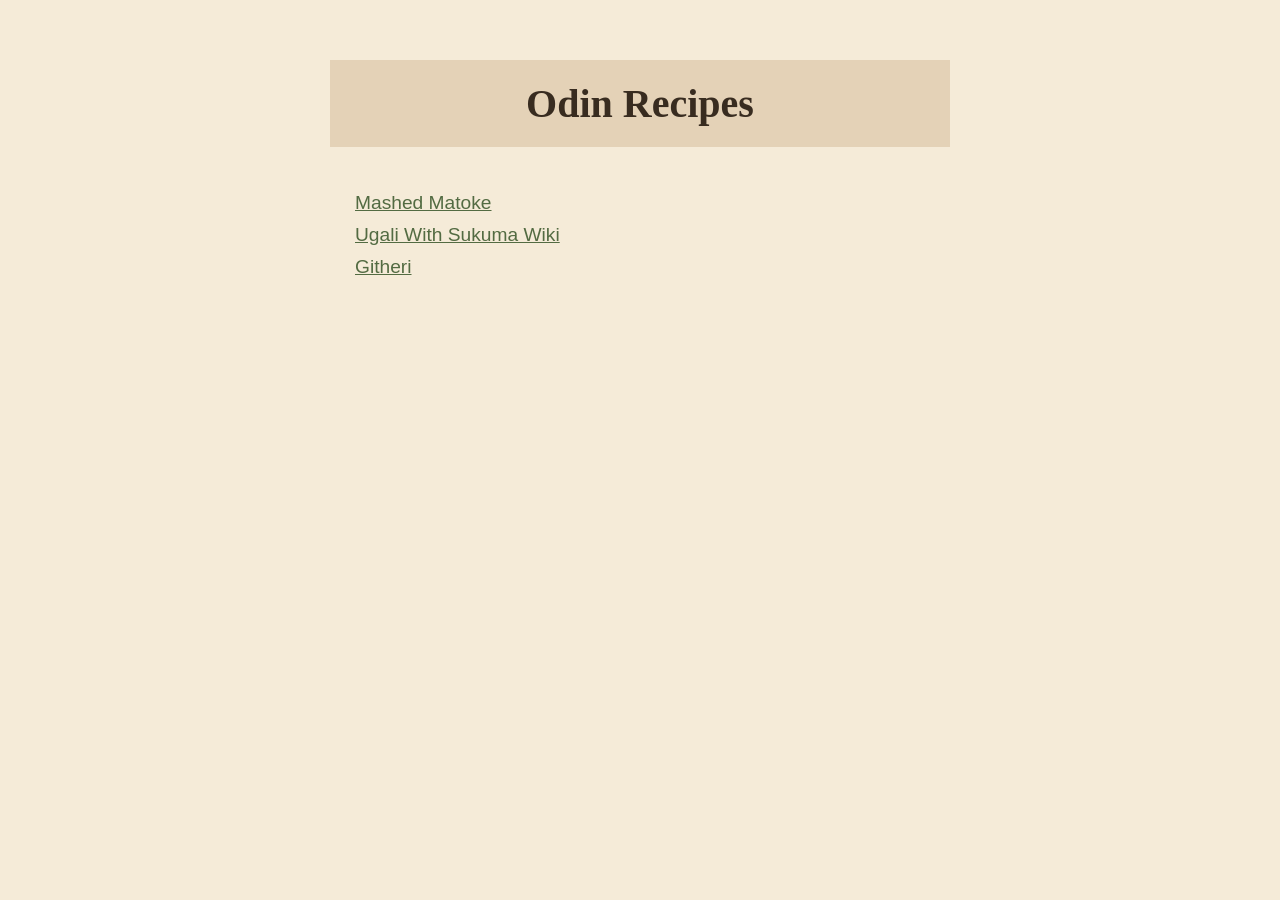
<file: index.html>
<!DOCTYPE html>
<html lang="en">
<head>
    <meta charset="UTF-8">
    <meta name="viewport" content="width=device-width, initial-scale=1.0">
    <title>Odin Recipes</title>
    <link rel="stylesheet" href="css/style.css">
</head>
<body>
    <div class="home-page">
        <div class="hero-heading">
            <h1>Odin Recipes</h1>
        </div>
        <ul class="recipe-list">
            <li> 
                <a href="./recipes/matoke.html">Mashed Matoke</a>
            </li>
            <li>
                <a href="./recipes/ugali-with-sukuma-wiki.html">Ugali With Sukuma Wiki</a>
            </li>
            <li>
                <a href="./recipes/githeri.html">Githeri</a>
            </li>
        </ul>
    </div>
</body>
</html>
</file>
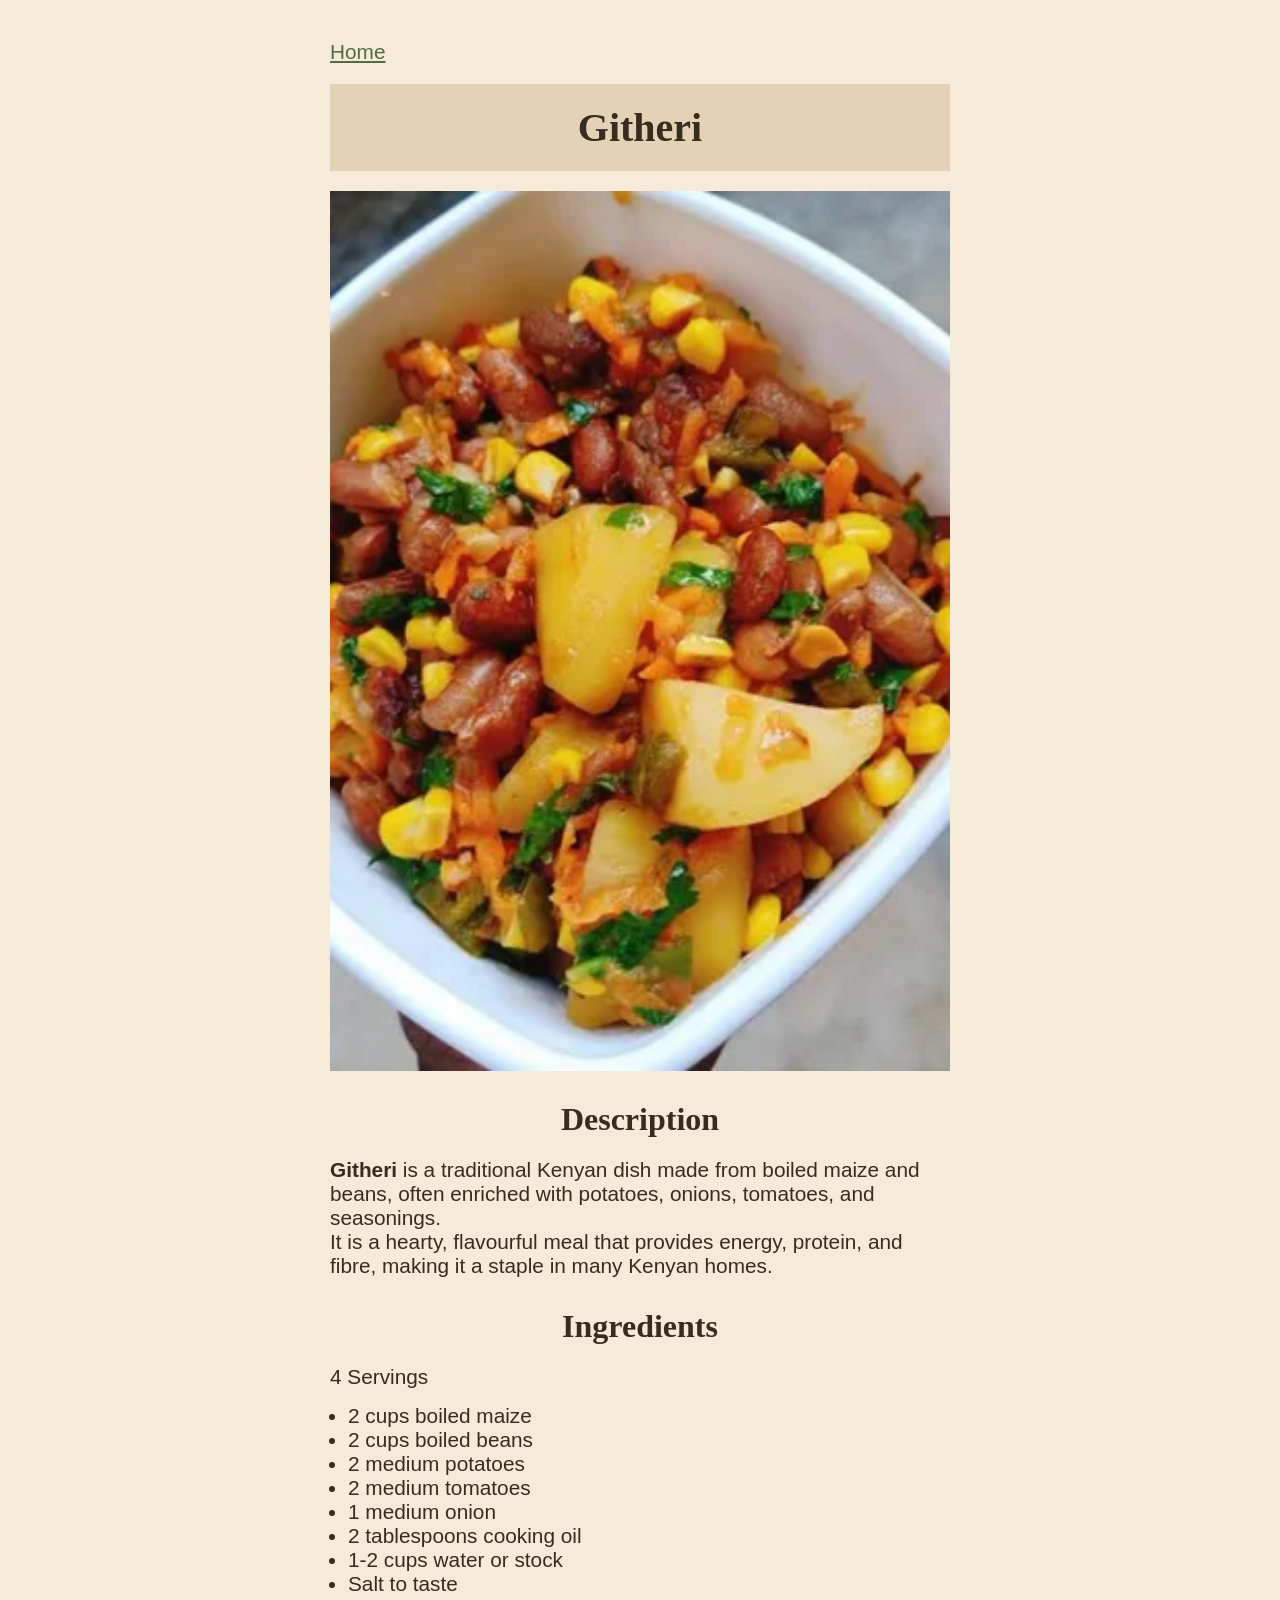
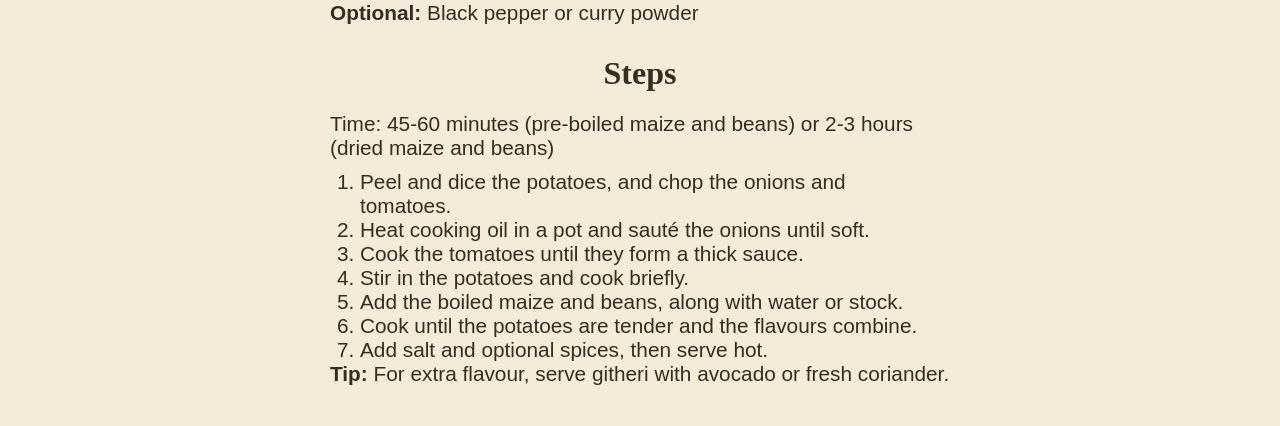
<file: recipes/githeri.html>
<!DOCTYPE html>
<html lang="en">
<head>
    <meta charset="UTF-8">
    <meta name="viewport" content="width=device-width, initial-scale=1.0">
    <title>Githeri Recipe</title>
    <link rel="stylesheet" href="../css/style.css">
</head>
<body>
    <a href="../index.html">Home</a>
    <div class="hero-heading">
        <h1>Githeri</h1>
    </div>
    <img src="../img/githeri.webp" alt="Githeri dish" width="500px" height="auto">
    <div class="section">
        <h2>Description</h2>
        <div class="description-content">
            <p>
                <strong>Githeri</strong> is a traditional Kenyan dish made from boiled maize and beans, often enriched with potatoes, onions, tomatoes, and seasonings.
            </p>
            <p>It is a hearty, flavourful meal that provides energy, protein, and fibre, making it a staple in many Kenyan homes.</p>
        </div>
    </div>
    <div class="section">
        <h2>Ingredients</h2>
        <div class="ingredients-content">
            <p>4 Servings</p>
            <ul>
                <li>2 cups boiled maize</li>
                <li>2 cups boiled beans</li>
                <li>2 medium potatoes</li>
                <li>2 medium tomatoes</li>
                <li>1 medium onion</li>
                <li>2 tablespoons cooking oil</li>
                <li>1-2 cups water or stock</li>
                <li>Salt to taste</li>
            </ul>
            <p><strong>Optional:</strong> Black pepper or curry powder</p>
        </div>
    </div>
    <div class="section">
        <h2>Steps</h2>
        <div class="steps-content">
            <p>Time: 45-60 minutes (pre-boiled maize and beans) or 2-3 hours (dried maize and beans)</p>
            <ol>
                <li>Peel and dice the potatoes, and chop the onions and tomatoes.</li>
                <li>Heat cooking oil in a pot and sauté the onions until soft.</li>
                <li>Cook the tomatoes until they form a thick sauce.</li>
                <li>Stir in the potatoes and cook briefly.</li>
                <li>Add the boiled maize and beans, along with water or stock.</li>
                <li>Cook until the potatoes are tender and the flavours combine.</li>
                <li>Add salt and optional spices, then serve hot.</li>
            </ol>
            <p><strong>Tip: </strong>For extra flavour, serve githeri with avocado or fresh coriander.</p>
        </div>
    </div>
</body>
</html>
</file>
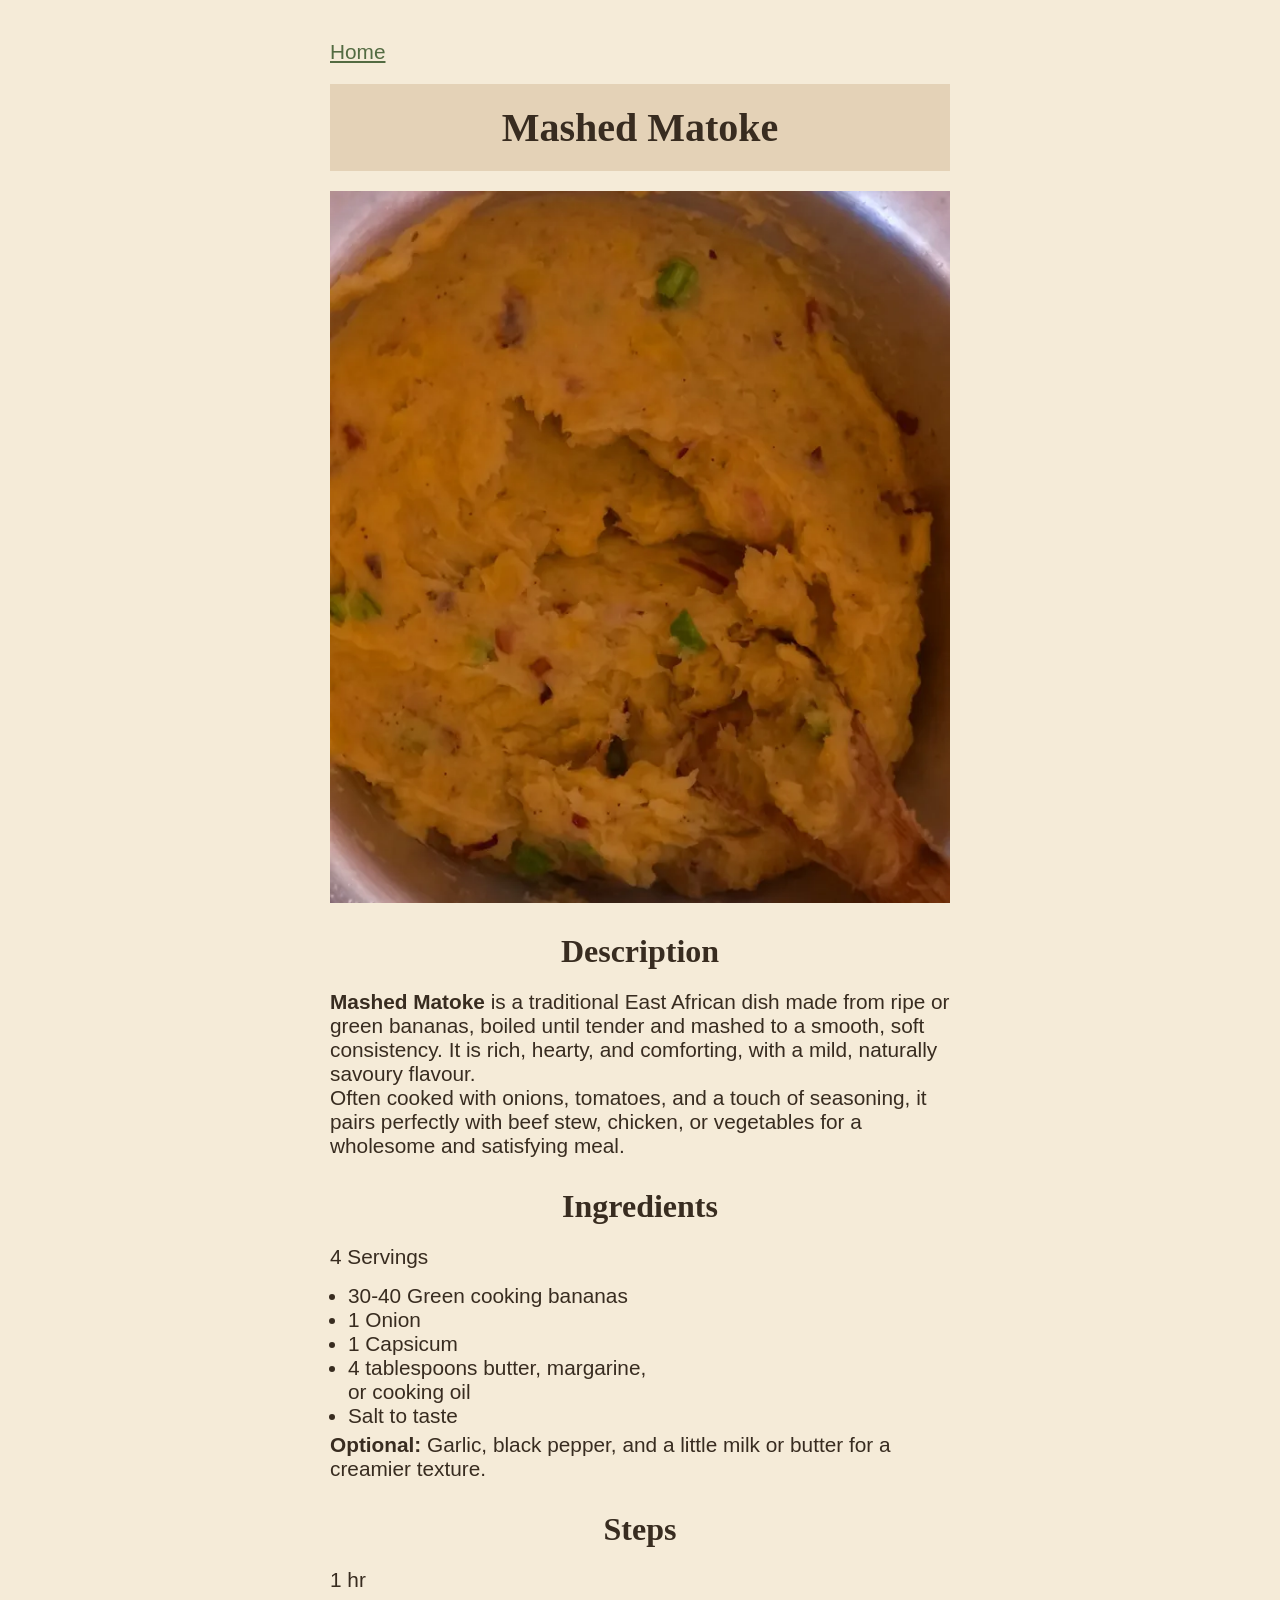
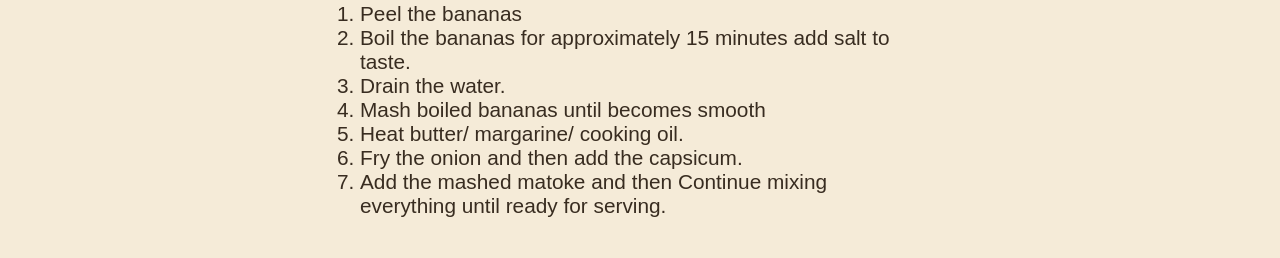
<file: recipes/matoke.html>
<!DOCTYPE html>
<html lang="en">
<head>
    <meta charset="UTF-8">
    <meta name="viewport" content="width=device-width, initial-scale=1.0">
    <title>Matoke Recipe</title>
    <link rel="stylesheet" href="../css/style.css">
</head>
<body>
    <a href="../index.html">Home</a>
    <div class="hero-heading">
        <h1>Mashed Matoke</h1>
    </div>
    <img src="../img/mashed-matoke.webp" alt="Mashed matoke dish" width="500px" height="auto">
    <div class="section">
        <h2>Description</h2>
        <div class="description-content">
            <p>
                <strong>Mashed Matoke</strong> is a traditional East African dish made from ripe or green bananas, boiled until tender and mashed to a smooth, soft consistency. It is rich, hearty, and comforting, with a mild, naturally savoury flavour.
            </p>
            <p>
                Often cooked with onions, tomatoes, and a touch of seasoning, it pairs perfectly with beef stew, chicken, or vegetables for a wholesome and satisfying meal.
            </p>
        </div>
    </div>
    <div class="section">
        <h2>Ingredients</h2>
        <div class="ingredients-content">
            <p>4 Servings</p>
            <ul>
                <li>30-40 Green cooking bananas</li>
                <li>1 Onion</li>
                <li>1 Capsicum</li>
                <li>4 tablespoons butter, margarine, or cooking oil</li>
                <li>Salt to taste</li>
            </ul>
            <p><strong>Optional:</strong> Garlic, black pepper, and a little milk or butter for a creamier texture.</p>
        </div>
    </div>
    <div class="section">
        <h2>Steps</h2>
        <div class="steps-content">
            <p>1 hr</p>
            <ol>
                <li>Peel the bananas</li>
                <li>Boil the bananas for approximately 15 minutes add salt to taste.</li>
                <li>Drain the water.</li>
                <li>Mash boiled bananas until becomes smooth</li>
                <li>Heat butter/ margarine/ cooking oil.</li>
                <li>Fry the onion and then add the capsicum.</li>
                <li>Add the mashed matoke and then Continue mixing everything until ready for serving.</li>
            </ol>
        </div>
    </div>
</body>
</html>
</file>
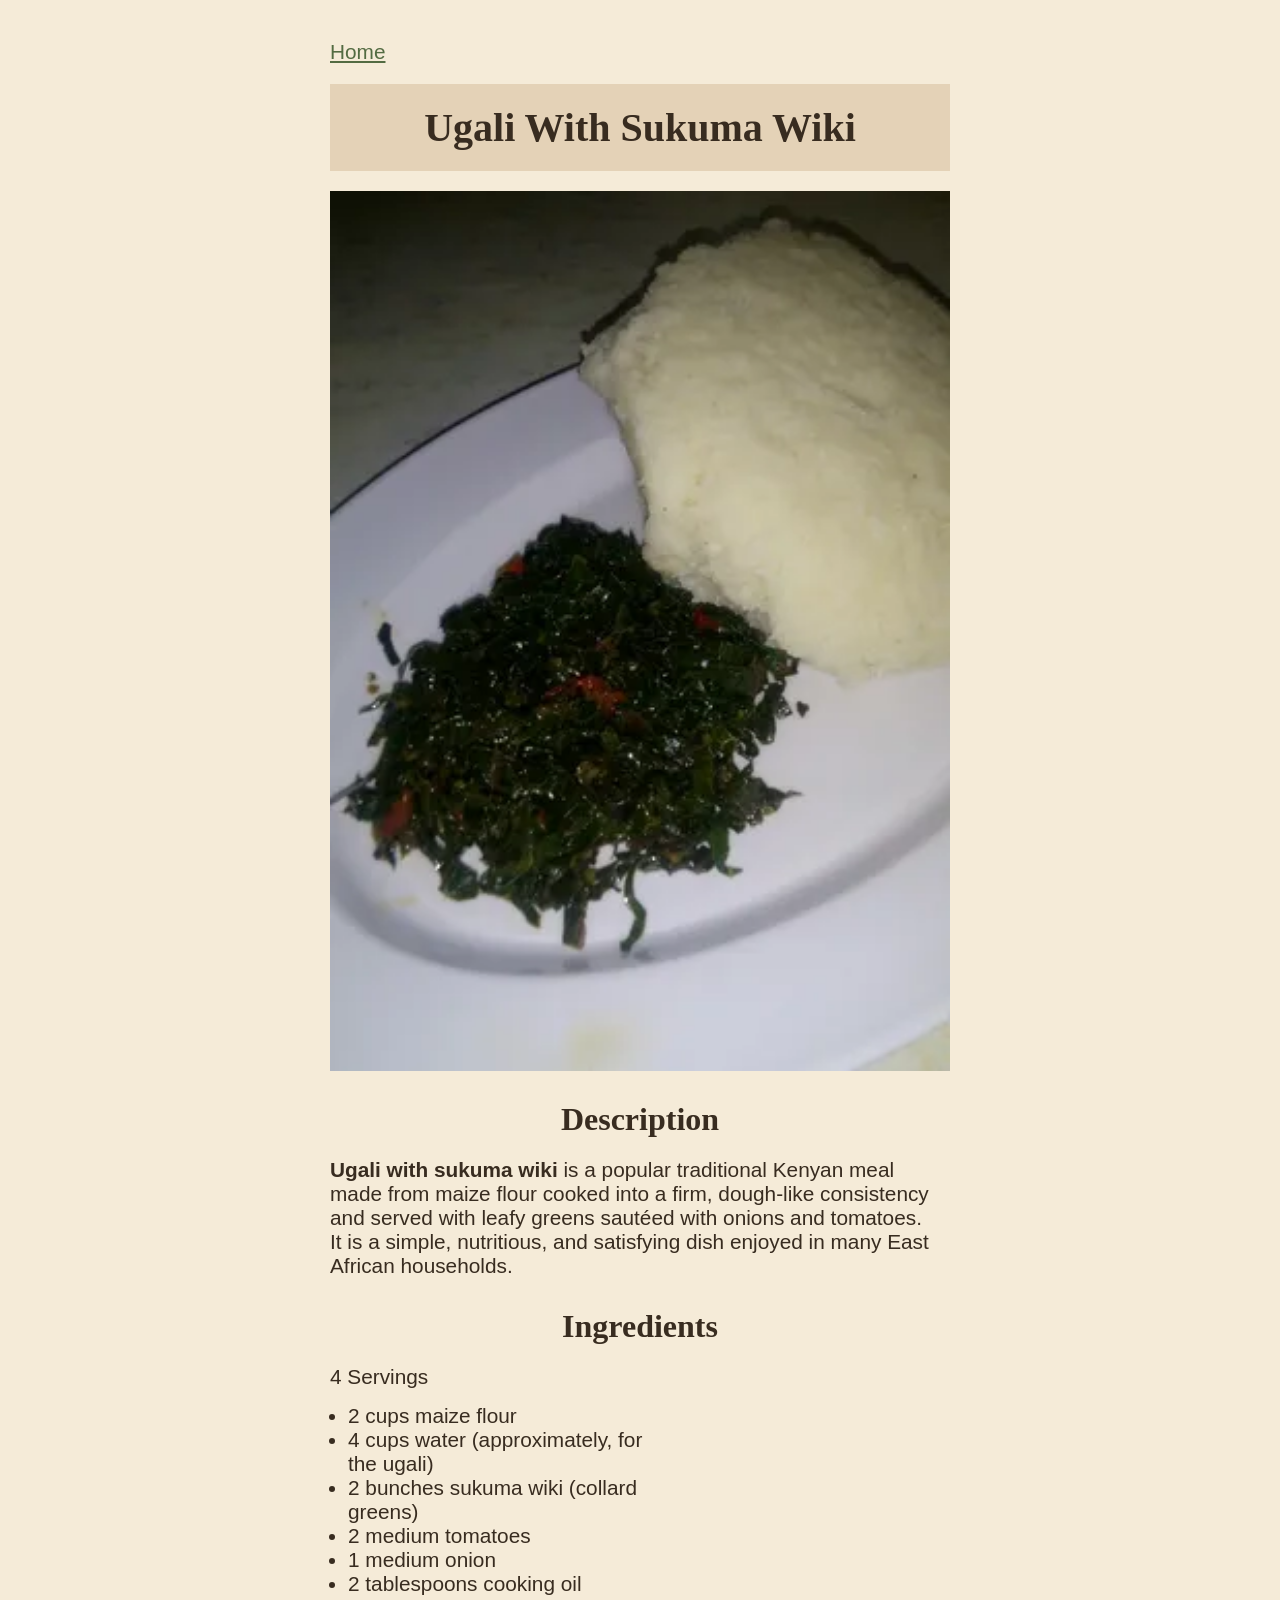
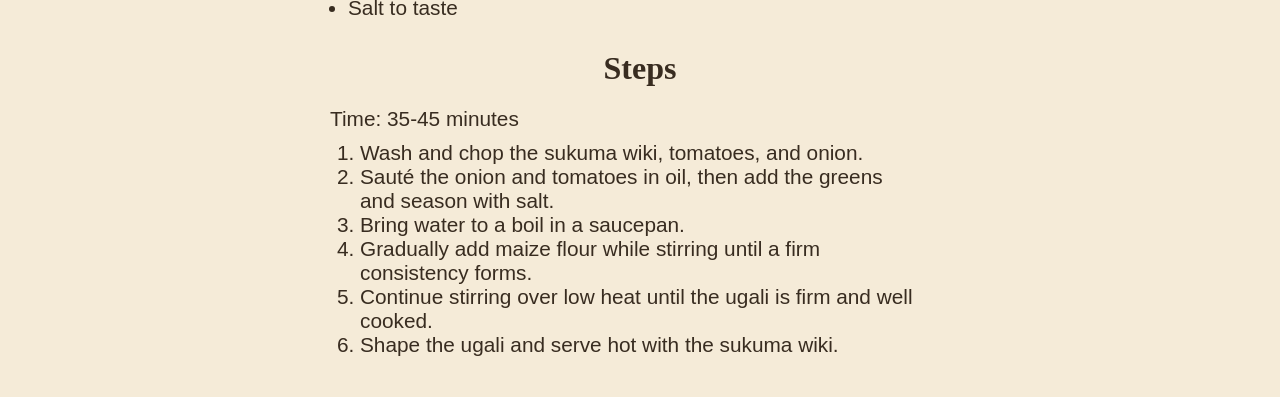
<file: recipes/ugali-with-sukuma-wiki.html>
<!DOCTYPE html>
<html lang="en">
<head>
    <meta charset="UTF-8">
    <meta name="viewport" content="width=device-width, initial-scale=1.0">
    <title>Ugali With Sukuma Wiki Recipe</title>
    <link rel="stylesheet" href="../css/style.css">
</head>
<body>
    <a href="../index.html">Home</a>
    <div class="hero-heading">
        <h1>Ugali With Sukuma Wiki</h1>
    </div>
    <img src="../img/ugali-sukumawiki.webp" alt="Ugali with sukuma wiki dish" height="500px" width="auto">
    <div class="section">
        <h2>Description</h2>
        <div class="description-content">
            <p>
                <strong>Ugali with sukuma wiki</strong> is a popular traditional Kenyan meal made from maize flour cooked into a firm, dough-like consistency and served with leafy greens sautéed with onions and tomatoes.
            </p>
            <p>It is a simple, nutritious, and satisfying dish enjoyed in many East African households.</p>
        </div>
    </div>
    <div class="section">
        <h2>Ingredients</h2>
        <div class="ingredients-content">
            <p>4 Servings</p>
            <ul>
                <li>2 cups maize flour</li>
                <li>4 cups water (approximately, for the ugali)</li>
                <li>2 bunches sukuma wiki (collard greens)</li>
                <li>2 medium tomatoes</li>
                <li>1 medium onion</li>
                <li>2 tablespoons cooking oil</li>
                <li>Salt to taste</li>
            </ul>
        </div>
    </div>
    <div class="section">
        <h2>Steps</h2>
        <div class="steps-content">
            <p>Time: 35-45 minutes</p>
            <ol>
                <li>Wash and chop the sukuma wiki, tomatoes, and onion.</li>
                <li>Sauté the onion and tomatoes in oil, then add the greens and season with salt.</li>
                <li>Bring water to a boil in a saucepan.</li>
                <li>Gradually add maize flour while stirring until a firm consistency forms.</li>
                <li>Continue stirring over low heat until the ugali is firm and well cooked.</li>
                <li>Shape the ugali and serve hot with the sukuma wiki.</li>
            </ol>
        </div>
    </div>
</body>
</html>
</file>
<file: css/style.css>
* {
    margin: 0;
    padding: 0;
    box-sizing: border-box;
}

body {
    background-color: #F5EBD8;
    color: #382C20;
    padding: 20px 30px;
    margin: 0 auto;
    font-family: Arial, Helvetica, sans-serif;
    font-size: 1.3rem;
}

h1,
h2,
h3 {
    font-family: Georgia, 'Times New Roman', Times, serif;
}

h1 {
    font-size: 2.5rem;
}

h2 {
    font-size: 2rem;
    text-align: center;
}


a {
    color: #536B42;
    font-weight: 500;
}

a:hover {
    color: #8C452B;
}

img {
    width: 100%;
    height: auto;
    display: block;
    margin: 0 auto;
}


.hero-heading {
    background-color: #E4D2B7;
    padding: 20px;
    text-align: center;
    margin: 20px auto;
    font-size: 1.5rem;
}

.section {
    padding-top: 30px;
}



.recipe-list {
    padding: 20px;
}

.recipe-list li {
    list-style: none;
    padding: 5px;
    font-size: 1.2rem;
}


.description-content {
    padding-top: 20px;
}

.ingredients-content {
    padding-top: 20px;
    display: flex;
    flex-direction: column;
    gap: 5px;
}

.ingredients-content ul {
    padding-top: 10px;
    margin-left: 18px;
    max-width: 26ch;
}

.steps-content {
    padding-top: 20px;
}

.steps-content ol {
    padding-top: 10px;
    padding-inline: 20px;
    margin-inline: auto;
    max-width: 30ch;
}

/* Tablet */

@media (min-width: 600px) {

    body {
        padding: 40px;
        max-width: 500px;
    }

    .steps-content ol {
        max-width: 400px;
    }


}

@media (min-width: 800px) {
    body {
        max-width: 700px;
    }

    .steps-content ol {
        max-width: 600px;
    }

}
</file>
